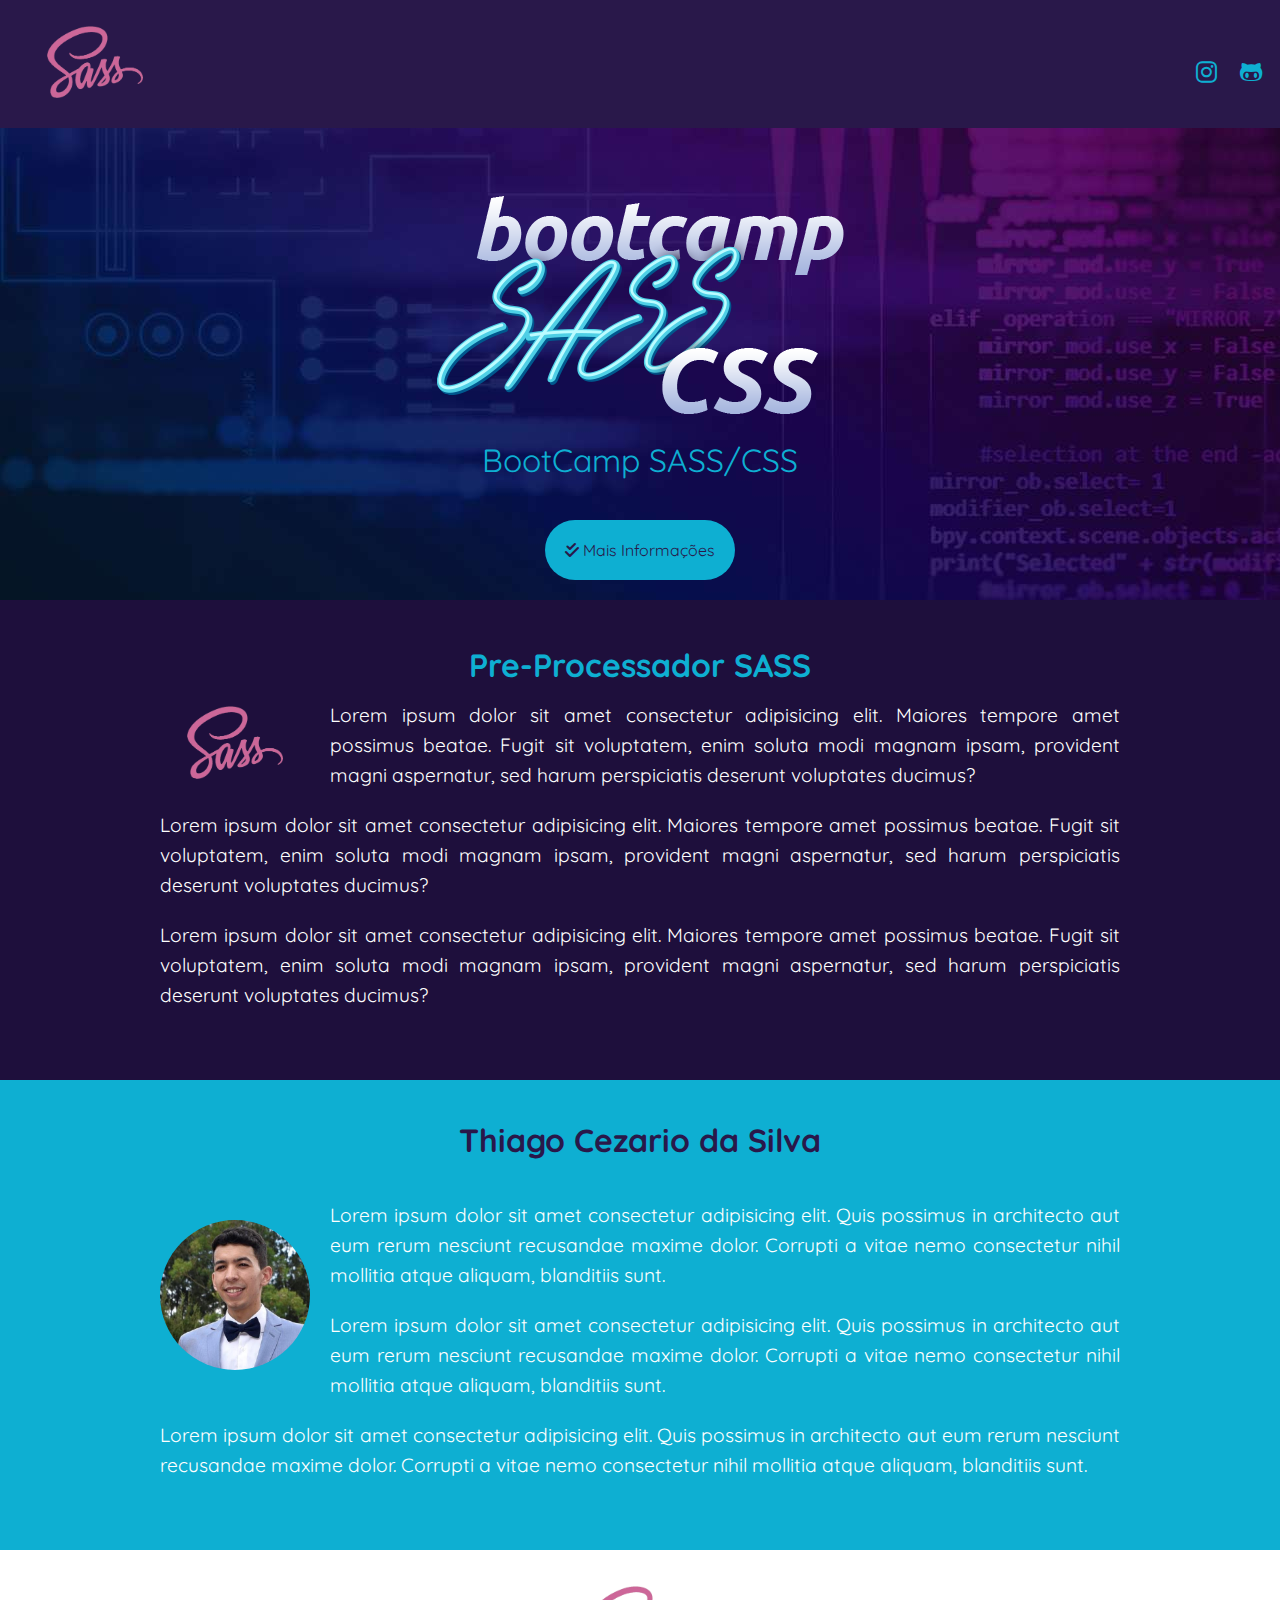
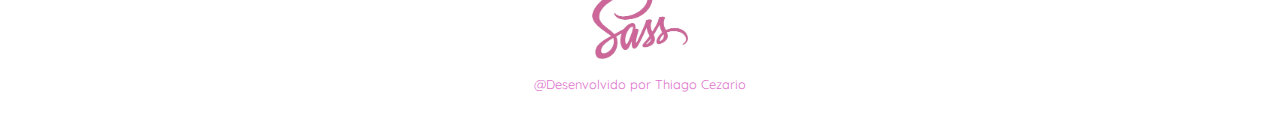
<file: index.html>
<!DOCTYPE html>
<html lang="en">
<head>
    <meta charset="UTF-8">
    <meta http-equiv="X-UA-Compatible" content="IE=edge">
    <meta name="viewport" content="width=device-width, initial-scale=1.0">
    <link rel="preconnect" href="https://fonts.googleapis.com">
<link rel="preconnect" href="https://fonts.gstatic.com" crossorigin>
<link href="https://fonts.googleapis.com/css2?family=Poppins:ital,wght@0,100;0,200;0,300;0,400;0,500;0,600;0,700;0,800;0,900;1,100;1,200;1,300;1,400;1,500;1,600;1,700;1,800;1,900&family=Quicksand:wght@400;700&family=Roboto+Mono&family=Roboto:wght@400;500;700&display=swap" rel="stylesheet">
    <link rel="stylesheet" href="css/style.css">
    <link rel="stylesheet" href="css/all.min.css">
    <title> DevOps Bootcamp - SASS/CSS </title>
</head>
<body>
    <header class="header">
     <a href="index.html" title="home" class="header-logo">
        <img src="./imagens/picwish.png" alt="Imagem Logo" class="header-img">
     </a>

     <nav class="header-nav">
         <ul>
            <li>
                <a href="https://www.instagram.com/dalanberg10/?hl=pt-br" class="header-link" target="_blank">
                    <i class="fa-brands fa-instagram"></i>
                </a>
            </li>

            <li>
                <a href="https://github.com/Thiago-cez" class="header-link" target="_blank">
                    <i class="fa-brands fa-github-alt"></i>
                </a>
            </li>
         </ul>
     </nav>
    </header>

    <div class="banner">
        <img src="./imagens/logo_sass.png" alt="Imagem Logo SASS" class="banner-img">
        <p class="banner-text">
            BootCamp SASS/CSS
        </p>
        <p>
            <a href="#" title="Inscrever-se" class="btn">
                <i class="fa-solid fa-check-double"></i> Mais Informações
            </a>
        </p>
    </div>

        <section class="definicao-sass"> 
            <div class="container">
                <h1>Pre-Processador SASS</h1>

                <img src="./imagens/picwish.png" alt="Imagem SASS" class="definicao-sass-img">
                
                <p>Lorem ipsum dolor sit amet consectetur adipisicing elit. Maiores tempore amet possimus beatae. Fugit sit voluptatem, enim soluta modi magnam ipsam, provident magni aspernatur, sed harum perspiciatis deserunt voluptates ducimus?</p>
                <p>Lorem ipsum dolor sit amet consectetur adipisicing elit. Maiores tempore amet possimus beatae. Fugit sit voluptatem, enim soluta modi magnam ipsam, provident magni aspernatur, sed harum perspiciatis deserunt voluptates ducimus?</p>
                <p>Lorem ipsum dolor sit amet consectetur adipisicing elit. Maiores tempore amet possimus beatae. Fugit sit voluptatem, enim soluta modi magnam ipsam, provident magni aspernatur, sed harum perspiciatis deserunt voluptates ducimus?</p>
                </div>
        </section>

        <section class="sobre-mim">
            <div class="container">
                <h1>Thiago Cezario da Silva</h1>

                <img src="./imagens/minhafoto.jfif" alt="" class="sobre-mim-img">
                <p>Lorem ipsum dolor sit amet consectetur adipisicing elit. Quis possimus in architecto aut eum rerum nesciunt recusandae maxime dolor. Corrupti a vitae nemo consectetur nihil mollitia atque aliquam, blanditiis sunt.</p>
                <p>Lorem ipsum dolor sit amet consectetur adipisicing elit. Quis possimus in architecto aut eum rerum nesciunt recusandae maxime dolor. Corrupti a vitae nemo consectetur nihil mollitia atque aliquam, blanditiis sunt.</p>
                <p>Lorem ipsum dolor sit amet consectetur adipisicing elit. Quis possimus in architecto aut eum rerum nesciunt recusandae maxime dolor. Corrupti a vitae nemo consectetur nihil mollitia atque aliquam, blanditiis sunt.</p>
          </div>
        </section>

        <footer class="footer">
            <img src="./imagens/picwish.png" alt="logo SASS" class="footer-img">
                <p> <a href="https://github.com/Thiago-cez"> @Desenvolvido por Thiago Cezario </a></p>
        </footer>
    </body>
</html>
</file>
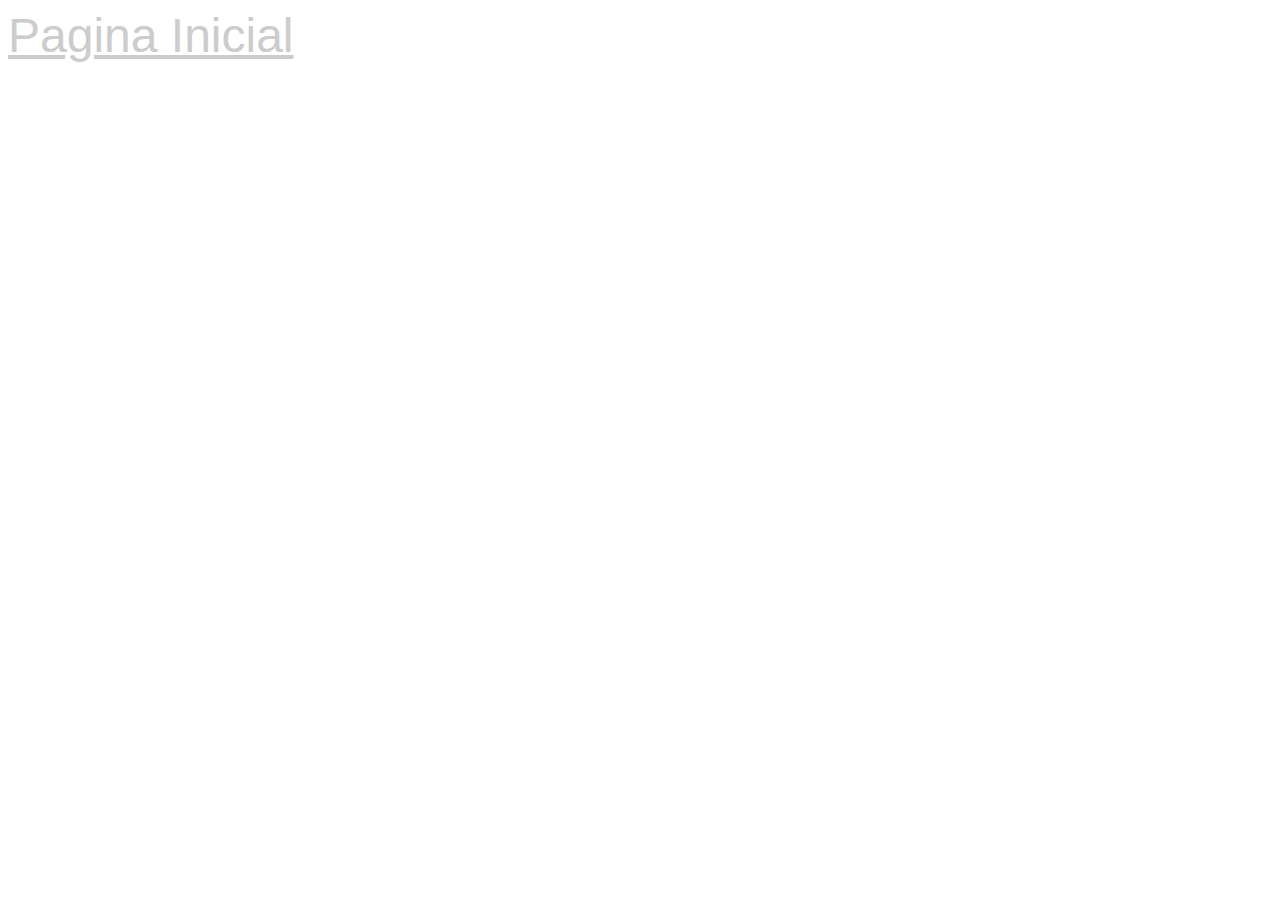
<file: exercicio_clases/index.html>
<!DOCTYPE html>
<html lang="en">
<head>
    <meta charset="UTF-8">
    <meta http-equiv="X-UA-Compatible" content="IE=edge">
    <meta name="viewport" content="width=device-width, initial-scale=1.0">
    <title>Document</title>
    <link rel="stylesheet" href="css/main.css">
</head>
<body>
    <header class="header">
        <a href="index.html" title="Home" class="header-logo">
            Pagina Inicial
        </a>
    </header>
</body>
</html>
</file>
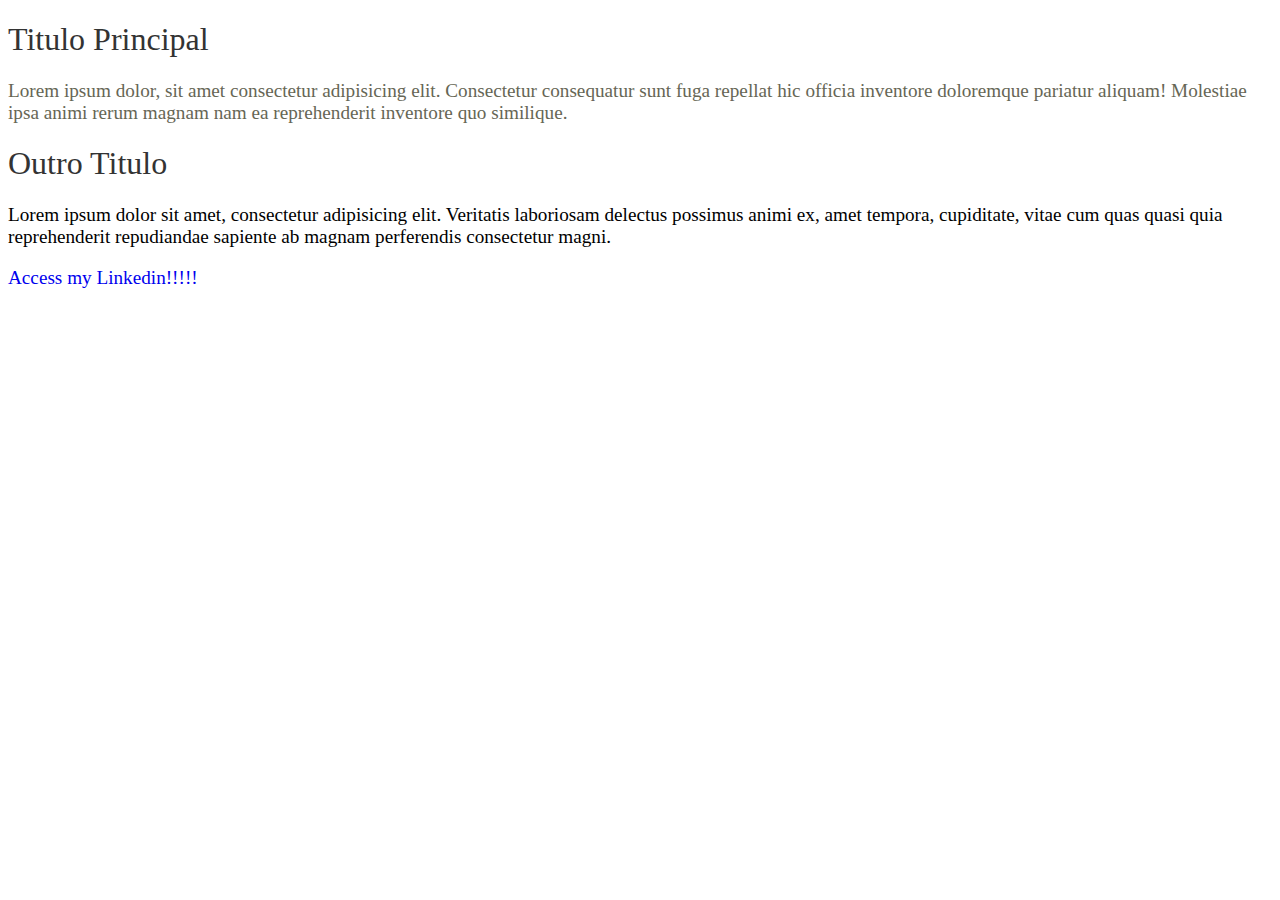
<file: exercicio_nesting/index.html>
<!DOCTYPE html>
<html lang="en">
<head>
    <meta charset="UTF-8">
    <meta http-equiv="X-UA-Compatible" content="IE=edge">
    <meta name="viewport" content="width=device-width, initial-scale=1.0">
    <title>Nesting</title>

    <link rel="stylesheet" href="css/main.css">
</head>
<body>
    <main>
        <h1>Titulo Principal</h1>
        <p>Lorem ipsum dolor, sit amet consectetur adipisicing elit. Consectetur consequatur sunt fuga repellat hic officia inventore doloremque pariatur aliquam! Molestiae ipsa animi rerum magnam nam ea reprehenderit inventore quo similique.</p>
    </main>
    <div>
       <h1>Outro Titulo</h1>
       <p>Lorem ipsum dolor sit amet, consectetur adipisicing elit. Veritatis laboriosam delectus possimus animi ex, amet tempora, cupiditate, vitae cum quas quasi quia reprehenderit repudiandae sapiente ab magnam perferendis consectetur magni.</p>
       <p><a href="https://www.linkedin.com/in/thiagocezario/">Access my Linkedin!!!!!</a></p>
    </div>

     
</body>
</html>
</file>
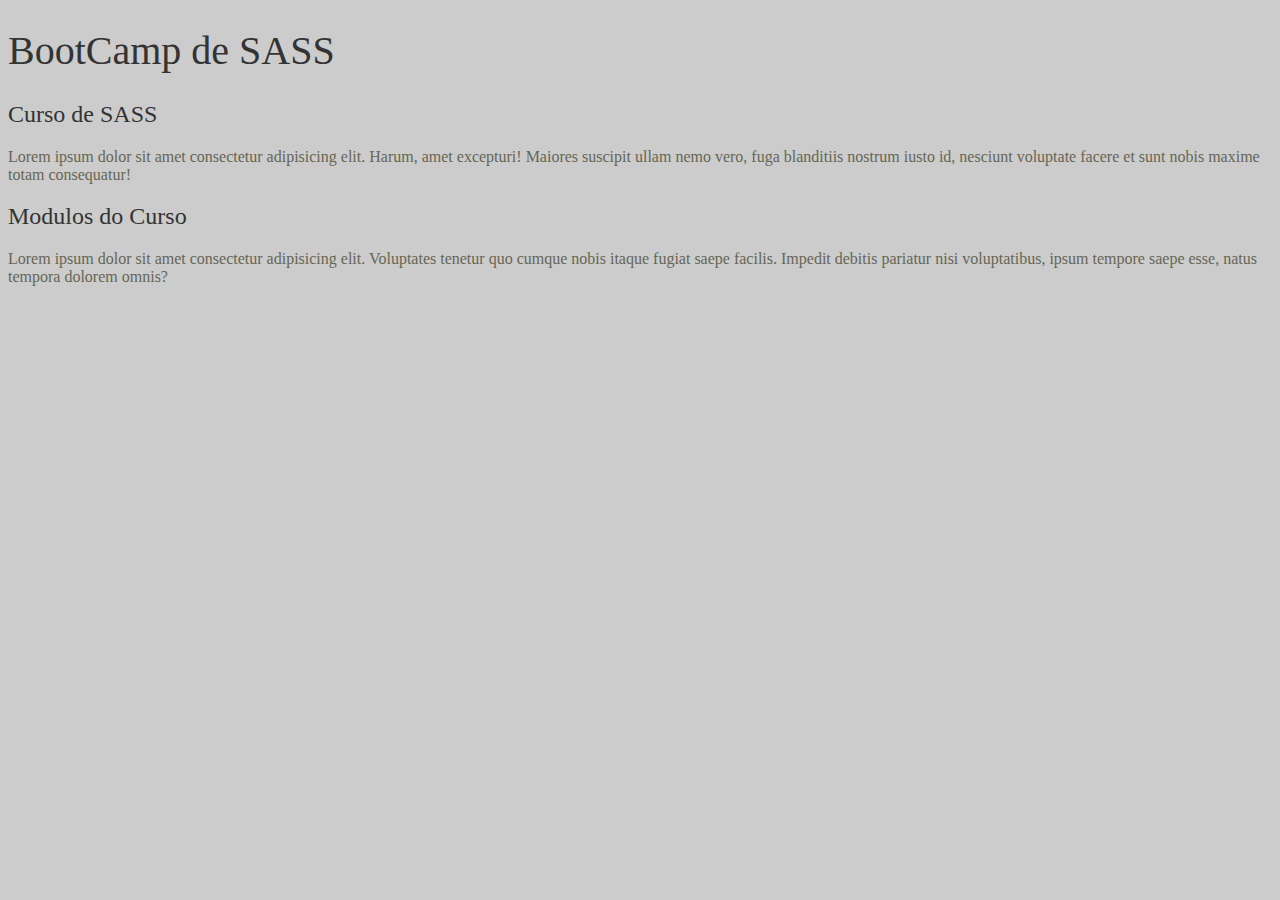
<file: exercicio_variaveis/index.html>
<!DOCTYPE html>
<html lang="en">
<head>
    <meta charset="UTF-8">
    <meta http-equiv="X-UA-Compatible" content="IE=edge">
    <meta name="viewport" content="width=device-width, initial-scale=1.0">
    <title>Exercicio 1</title>

   <link rel="stylesheet" href="css/main.css">

</head>
<body>
    <h1>BootCamp de SASS </h1>
        <h2>Curso de SASS</h2>
        <P>Lorem ipsum dolor sit amet consectetur adipisicing elit. Harum, amet excepturi! Maiores suscipit ullam nemo vero, fuga blanditiis nostrum iusto id, nesciunt voluptate facere et sunt nobis maxime totam consequatur!</P>

        <h2>Modulos do Curso</h2>

        <p>Lorem ipsum dolor sit amet consectetur adipisicing elit. Voluptates tenetur quo cumque nobis itaque fugiat saepe facilis. Impedit debitis pariatur nisi voluptatibus, ipsum tempore saepe esse, natus tempora dolorem omnis?</p>
</body>
</html>
</file>
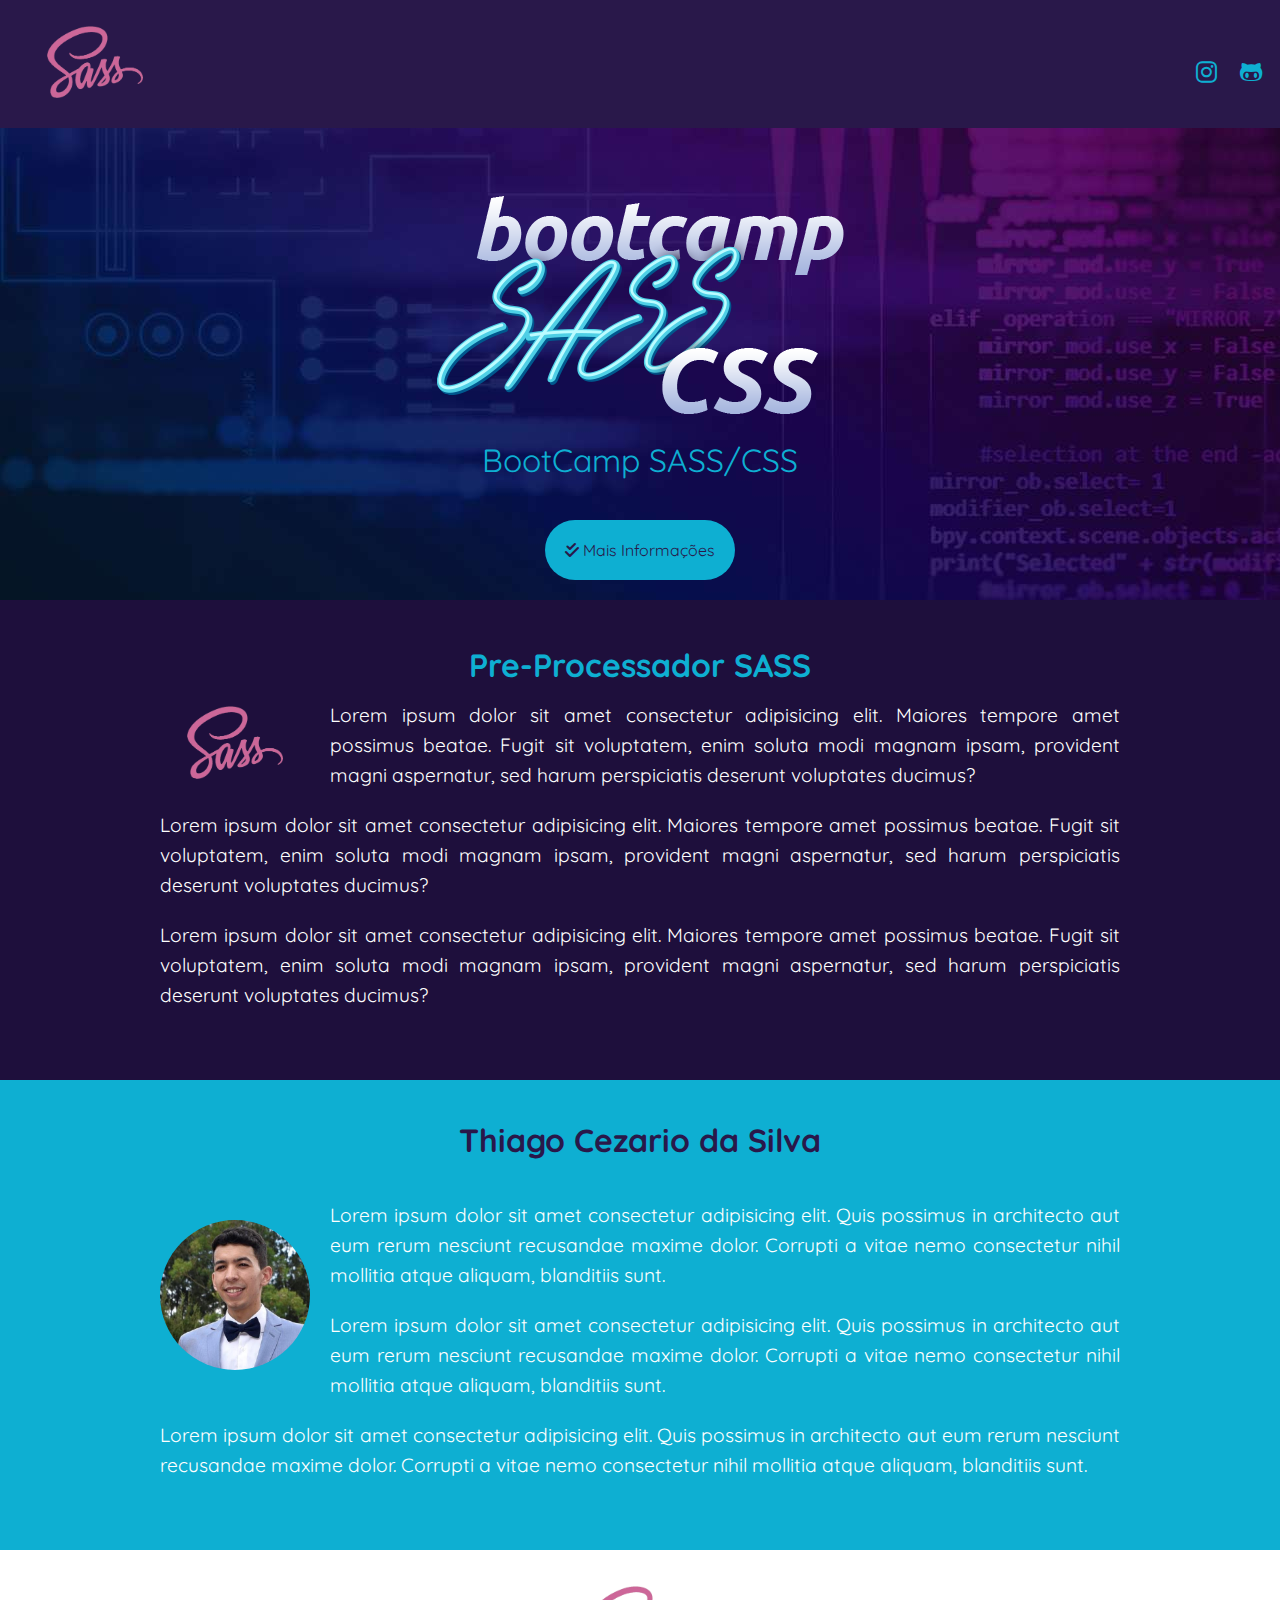
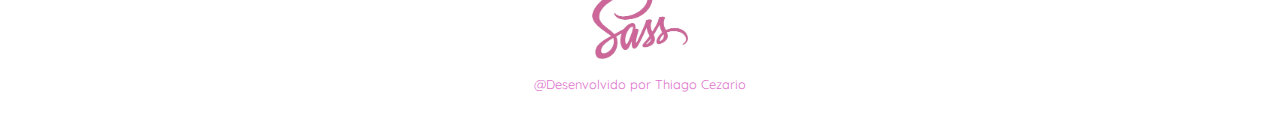
<file: pagina/index.html>
<!DOCTYPE html>
<html lang="en">
<head>
    <meta charset="UTF-8">
    <meta http-equiv="X-UA-Compatible" content="IE=edge">
    <meta name="viewport" content="width=device-width, initial-scale=1.0">
    <link rel="preconnect" href="https://fonts.googleapis.com">
<link rel="preconnect" href="https://fonts.gstatic.com" crossorigin>
<link href="https://fonts.googleapis.com/css2?family=Poppins:ital,wght@0,100;0,200;0,300;0,400;0,500;0,600;0,700;0,800;0,900;1,100;1,200;1,300;1,400;1,500;1,600;1,700;1,800;1,900&family=Quicksand:wght@400;700&family=Roboto+Mono&family=Roboto:wght@400;500;700&display=swap" rel="stylesheet">
    <link rel="stylesheet" href="css/style.css">
    <link rel="stylesheet" href="css/all.min.css">
    <title> DevOps Bootcamp - SASS/CSS </title>
</head>
<body>
    <header class="header">
     <a href="index.html" title="home" class="header-logo">
        <img src="imagens/picwish.png" alt="Imagem Logo" class="header-img">
     </a>

     <nav class="header-nav">
         <ul>
            <li>
                <a href="https://www.instagram.com/dalanberg10/?hl=pt-br" class="header-link" target="_blank">
                    <i class="fa-brands fa-instagram"></i>
                </a>
            </li>

            <li>
                <a href="https://github.com/Thiago-cez" class="header-link" target="_blank">
                    <i class="fa-brands fa-github-alt"></i>
                </a>
            </li>
         </ul>
     </nav>
    </header>

    <div class="banner">
        <img src="/imagens/logo_sass.png" alt="Imagem Logo SASS" class="banner-img">
        <p class="banner-text">
            BootCamp SASS/CSS
        </p>
        <p>
            <a href="#" title="Inscrever-se" class="btn">
                <i class="fa-solid fa-check-double"></i> Mais Informações
            </a>
        </p>
    </div>

        <section class="definicao-sass"> 
            <div class="container">
                <h1>Pre-Processador SASS</h1>

                <img src="/imagens/picwish.png" alt="Imagem SASS" class="definicao-sass-img">
                
                <p>Lorem ipsum dolor sit amet consectetur adipisicing elit. Maiores tempore amet possimus beatae. Fugit sit voluptatem, enim soluta modi magnam ipsam, provident magni aspernatur, sed harum perspiciatis deserunt voluptates ducimus?</p>
                <p>Lorem ipsum dolor sit amet consectetur adipisicing elit. Maiores tempore amet possimus beatae. Fugit sit voluptatem, enim soluta modi magnam ipsam, provident magni aspernatur, sed harum perspiciatis deserunt voluptates ducimus?</p>
                <p>Lorem ipsum dolor sit amet consectetur adipisicing elit. Maiores tempore amet possimus beatae. Fugit sit voluptatem, enim soluta modi magnam ipsam, provident magni aspernatur, sed harum perspiciatis deserunt voluptates ducimus?</p>
                </div>
        </section>

        <section class="sobre-mim">
            <div class="container">
                <h1>Thiago Cezario da Silva</h1>

                <img src="/imagens/minhafoto.jfif" alt="" class="sobre-mim-img">
                <p>Lorem ipsum dolor sit amet consectetur adipisicing elit. Quis possimus in architecto aut eum rerum nesciunt recusandae maxime dolor. Corrupti a vitae nemo consectetur nihil mollitia atque aliquam, blanditiis sunt.</p>
                <p>Lorem ipsum dolor sit amet consectetur adipisicing elit. Quis possimus in architecto aut eum rerum nesciunt recusandae maxime dolor. Corrupti a vitae nemo consectetur nihil mollitia atque aliquam, blanditiis sunt.</p>
                <p>Lorem ipsum dolor sit amet consectetur adipisicing elit. Quis possimus in architecto aut eum rerum nesciunt recusandae maxime dolor. Corrupti a vitae nemo consectetur nihil mollitia atque aliquam, blanditiis sunt.</p>
          </div>
        </section>

        <footer class="footer">
            <img src="/imagens/picwish.png" alt="logo SASS" class="footer-img">
                <p> <a href="https://github.com/Thiago-cez"> @Desenvolvido por Thiago Cezario </a></p>
        </footer>
    </body>
</html>
</file>
<file: css/style.css>
* {
  padding: 0;
  margin: 0;
}

.header {
  width: 100%;
  padding: 20px;
  background: #29184A;
  box-sizing: border-box;
  display: block;
  flex-direction: column;
  flex-wrap: wrap;
}
.header .header-img {
  width: 150px;
}
.header .header-nav {
  float: right;
  margin-top: 20px;
}
.header .header-nav ul {
  list-style: none;
}
.header .header-nav ul li {
  display: inline-block;
  padding: 20px;
}
.header .header-link {
  color: #0EAFD2;
  font-size: 1.5em;
  position: absolute;
  transition: all 0.9s;
}
.header .header-link:hover {
  margin-top: -5px;
}

.banner {
  text-align: center;
}
.banner .banner-text {
  font: 2em Quicksand, Arial, Tahoma;
  text-align: center;
  line-height: 30px;
  color: #0EAFD2;
  margin: 25px 0px;
}

body {
  background: url(../imagens/bg.jpg) no-repeat fixed;
}

.btn {
  font: 1em Quicksand, Arial, Tahoma;
  text-align: center;
  line-height: 20px;
  color: #29184A;
  background: #0EAFD2;
  text-decoration: none;
  padding: 20px;
  margin: 20px;
  display: inline-block;
  border-radius: 100px;
  transition: all 0.5s;
}
.btn:hover {
  background: #df61ca;
}

section {
  padding: 50px 0;
}

.container {
  width: 1000px;
  margin: auto;
}

.definicao-sass {
  background: #1E0F3C;
}
.definicao-sass .definicao-sass-img {
  width: 150px;
  border-radius: 100%;
  float: left;
  margin: 20px;
}
.definicao-sass h1 {
  font: 2em Quicksand, Arial, Tahoma;
  text-align: center;
  line-height: 30px;
  color: #0EAFD2;
  font-weight: bold;
}
.definicao-sass p {
  font: 1.2em Quicksand, Arial, Tahoma;
  text-align: justify;
  line-height: 30px;
  color: #FFF;
  margin: 20px;
}

.sobre-mim {
  background: #0EAFD2;
}
.sobre-mim .sobre-mim-img {
  width: 150px;
  border-radius: 100%;
  float: left;
  margin: 20px;
}
.sobre-mim h1 {
  font: 2em Quicksand, Arial, Tahoma;
  text-align: center;
  line-height: 20px;
  color: #29184A;
  font-weight: bold;
  margin-bottom: 50px;
}
.sobre-mim p {
  font: 1.2em Quicksand, Arial, Tahoma;
  text-align: justify;
  line-height: 30px;
  color: #FFF;
  margin: 20px;
}

.footer {
  text-align: center;
  padding: 30px;
}
.footer p a {
  font: 0.8em Quicksand, Arial, Tahoma;
  text-align: center;
  line-height: 30px;
  color: #de72cc;
  text-decoration: none;
}
.footer .footer-img {
  width: 150px;
}

@media (max-width: 420px) {
  .container {
    width: 100%;
    padding: 20px;
    box-sizing: border-box;
  }
}/*# sourceMappingURL=style.css.map */
</file>
<file: exercicio_clases/css/main.css>
.header {
  font: 3em Arial;
}
.header .header-logo {
  color: #ccc;
}/*# sourceMappingURL=main.css.map */
</file>
<file: exercicio_nesting/css/main.css>
main h1 {
  font: 2em verdana;
  color: #333;
}
main p {
  font: 1.2em verdana;
  color: #665;
}

div h1 {
  font: 2em verdana;
  color: #333;
}
div p {
  font: 1.2em verdana;
}
div a {
  text-decoration: none;
}
div a:hover {
  color: rgb(86, 255, 89);
}/*# sourceMappingURL=main.css.map */
</file>
<file: exercicio_variaveis/css/main.css>
body {
  background-color: #ccc;
}

h1 {
  color: #333;
  font: 2.5em Verdana, Tahoma;
}

h2 {
  color: #333;
  font: 1.5em Verdana, Tahoma;
}

p {
  color: #665;
  font: 16px Verdana, Tahoma;
}/*# sourceMappingURL=main.css.map */
</file>
<file: pagina/css/style.css>
* {
  padding: 0;
  margin: 0;
}

.header {
  width: 100%;
  padding: 20px;
  background: #29184A;
  box-sizing: border-box;
  display: block;
  flex-direction: column;
  flex-wrap: wrap;
}
.header .header-img {
  width: 150px;
}
.header .header-nav {
  float: right;
  margin-top: 20px;
}
.header .header-nav ul {
  list-style: none;
}
.header .header-nav ul li {
  display: inline-block;
  padding: 20px;
}
.header .header-link {
  color: #0EAFD2;
  font-size: 1.5em;
  position: absolute;
  transition: all 0.9s;
}
.header .header-link:hover {
  margin-top: -5px;
}

.banner {
  text-align: center;
}
.banner .banner-text {
  font: 2em Quicksand, Arial, Tahoma;
  text-align: center;
  line-height: 30px;
  color: #0EAFD2;
  margin: 25px 0px;
}

body {
  background: url(../imagens/bg.jpg) no-repeat fixed;
}

.btn {
  font: 1em Quicksand, Arial, Tahoma;
  text-align: center;
  line-height: 20px;
  color: #29184A;
  background: #0EAFD2;
  text-decoration: none;
  padding: 20px;
  margin: 20px;
  display: inline-block;
  border-radius: 100px;
  transition: all 0.5s;
}
.btn:hover {
  background: #df61ca;
}

section {
  padding: 50px 0;
}

.container {
  width: 1000px;
  margin: auto;
}

.definicao-sass {
  background: #1E0F3C;
}
.definicao-sass .definicao-sass-img {
  width: 150px;
  border-radius: 100%;
  float: left;
  margin: 20px;
}
.definicao-sass h1 {
  font: 2em Quicksand, Arial, Tahoma;
  text-align: center;
  line-height: 30px;
  color: #0EAFD2;
  font-weight: bold;
}
.definicao-sass p {
  font: 1.2em Quicksand, Arial, Tahoma;
  text-align: justify;
  line-height: 30px;
  color: #FFF;
  margin: 20px;
}

.sobre-mim {
  background: #0EAFD2;
}
.sobre-mim .sobre-mim-img {
  width: 150px;
  border-radius: 100%;
  float: left;
  margin: 20px;
}
.sobre-mim h1 {
  font: 2em Quicksand, Arial, Tahoma;
  text-align: center;
  line-height: 20px;
  color: #29184A;
  font-weight: bold;
  margin-bottom: 50px;
}
.sobre-mim p {
  font: 1.2em Quicksand, Arial, Tahoma;
  text-align: justify;
  line-height: 30px;
  color: #FFF;
  margin: 20px;
}

.footer {
  text-align: center;
  padding: 30px;
}
.footer p a {
  font: 0.8em Quicksand, Arial, Tahoma;
  text-align: center;
  line-height: 30px;
  color: #de72cc;
  text-decoration: none;
}
.footer .footer-img {
  width: 150px;
}/*# sourceMappingURL=style.css.map */
</file>
